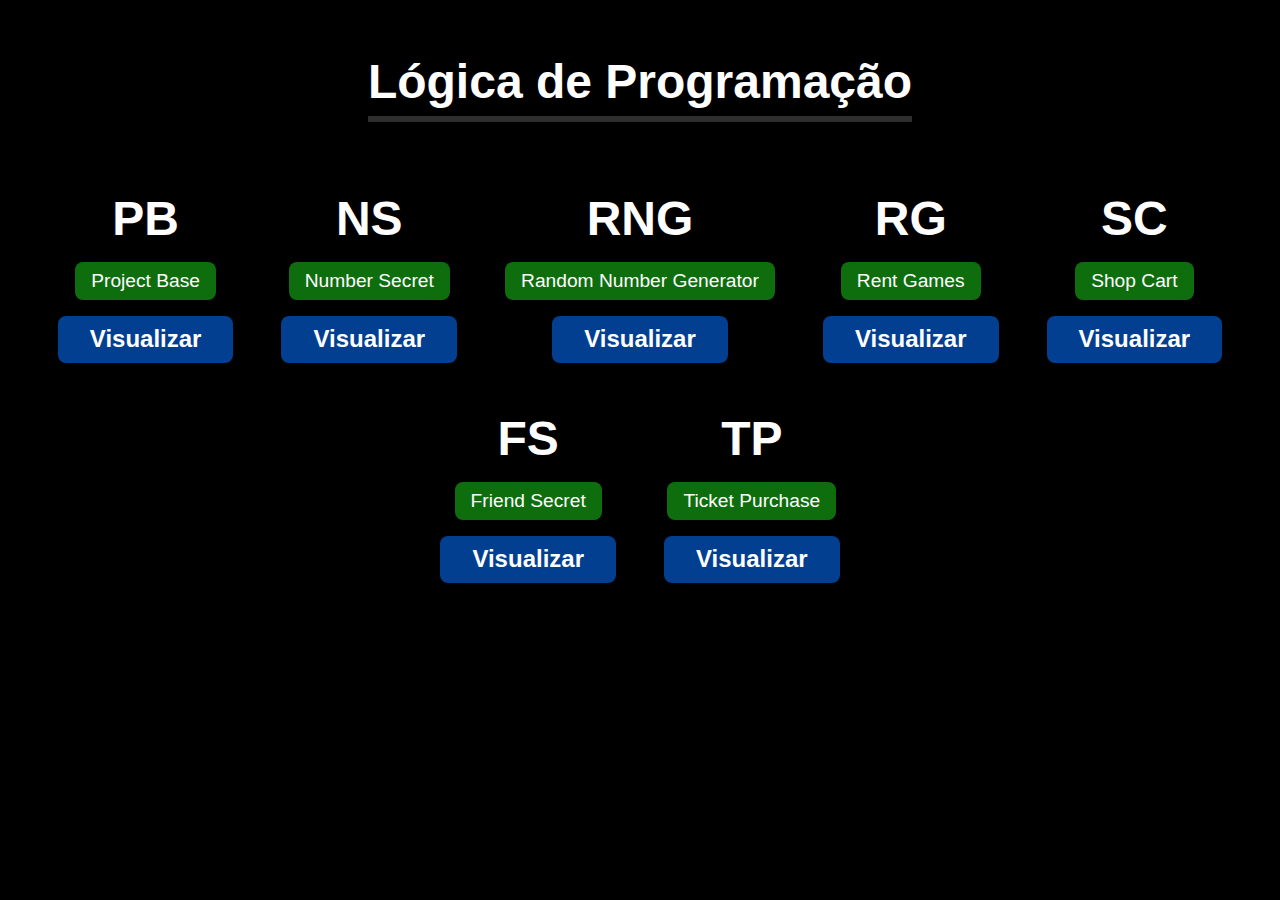
<file: index.html>
<!doctype html>
<html lang="pt-br">
<head>
    <meta charset="UTF-8">
    <meta name="viewport"
          content="width=device-width, user-scalable=no, initial-scale=1.0, maximum-scale=1.0, minimum-scale=1.0">
    <meta http-equiv="X-UA-Compatible" content="ie=edge">
    <title>Desafios de Lógica | Página Inicial</title>
    <link rel="shortcut icon" href="https://i.ibb.co/Z6xHL1hb/imagem-ponto-interrogacao.png" type="image/x-icon">
    <link rel="stylesheet" href="project-base/css/style.css">
    <style>
        .container__section {
            width: 100%;
        }

        .container__title-border {
            border-bottom: 0.4rem solid #2e2e2e;
            padding: 0.4rem 0;
        }

        #element-show-project {
            gap: 3rem;
            padding: 2rem 0;
        }
    </style>
</head>
<body>
    <main class="container model__horizontal model__center">
        <section class="container__section model__vertical model__center">
            <h1 class="container__title container__title-border">Lógica de Programação</h1>

            <div class="model__horizontal model__center model__break" id="element-show-project"></div>
        </section>
    </main>

    <script src="script.js" defer></script>
</body>
</html>
</file>
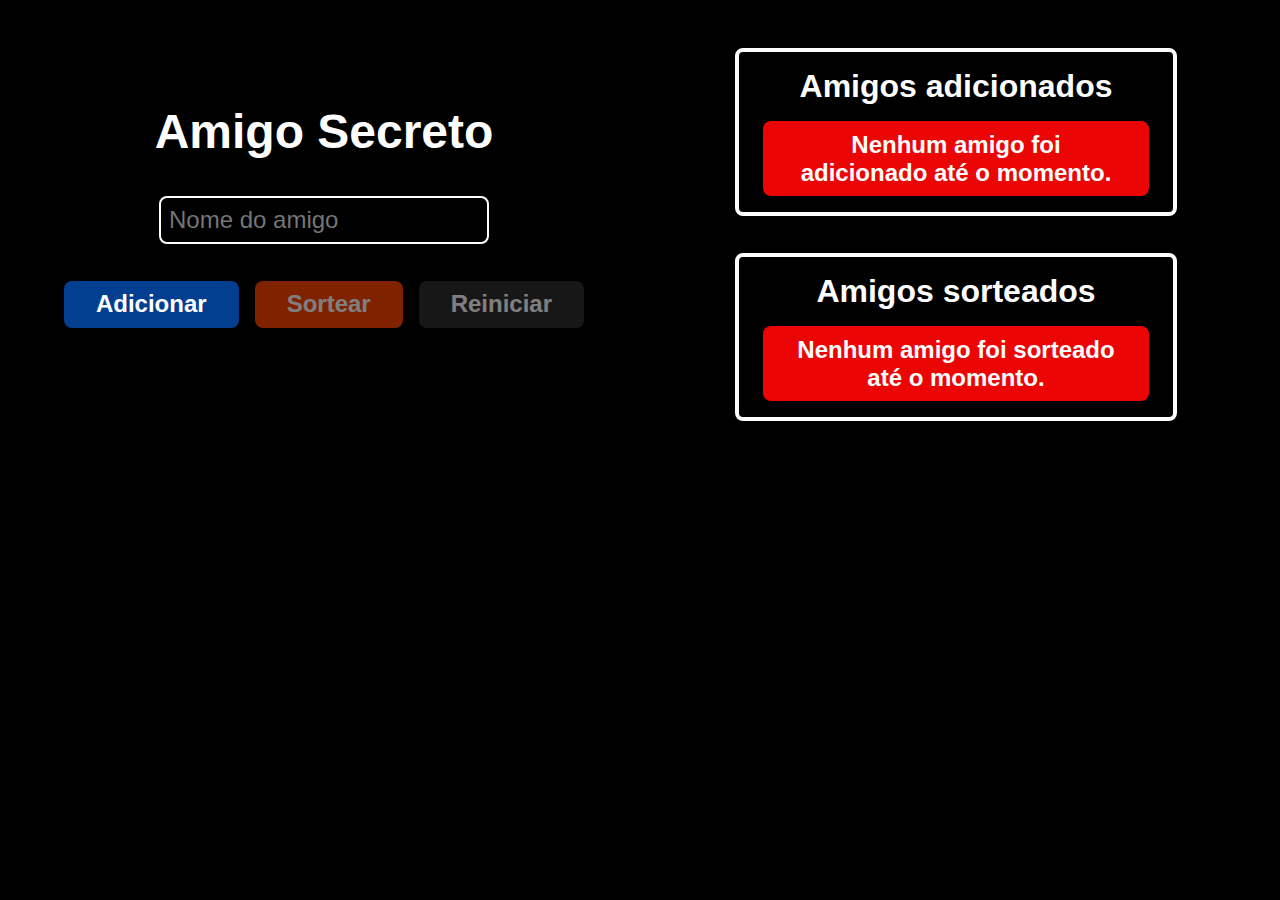
<file: friend-secret/index.html>
<!doctype html>
<html lang="pt-br">
<head>
    <meta charset="UTF-8">
    <meta name="viewport"
          content="width=device-width, user-scalable=no, initial-scale=1.0, maximum-scale=1.0, minimum-scale=1.0">
    <meta http-equiv="X-UA-Compatible" content="ie=edge">
    <title>Desafios de Lógica | Amigo Secreto</title>
    <link rel="shortcut icon" href="https://i.ibb.co/Z6xHL1hb/imagem-ponto-interrogacao.png" type="image/x-icon">
    <link rel="stylesheet" href="../project-base/css/style.css">
    <style>
        .friend__message .container__message-danger {
            animation: none;
        }

        .friend-secret .model__box {
            width: 80%;
        }

        @media screen and (max-width: 1024px) {
            .friend-secret .model__box {
                width: 100%;
            }
        }
    </style>
</head>
<body>
    <main class="friend-secret container model__horizontal model__center">
        <section class="container__section model__vertical model__center">
            <h1 class="container__title">Amigo Secreto</h1>

            <div class="container__group">
                <div class="container__layer">
                    <input type="text" id="name-friend" name="name-friend" placeholder="Nome do amigo" class="container__input"/>
                </div>
            </div>

            <div class="container__buttons model__horizontal model__center model__break">
                <button onclick="addFriendSecret()" id="button-add" class="container__button container__button-blue">Adicionar</button>
                <button onclick="drawSecretFriend()" id="button-draw" class="container__button container__button-orange" disabled>Sortear</button>
                <button onclick="restartGame()" id="button-restart" class="container__button container__button-gray" disabled>Reiniciar</button>
            </div>

            <div class="container__messages model__vertical model__center" id="element-message-alert"></div>
        </section>

        <section class="container__section model__vertical model__center">
            <div class="model__box model__vertical">
                <h2 class="container__subtitle">Amigos adicionados</h2>

                <div title="adicionado" class="friend__message model__vertical" id="element-add-friend"></div>
            </div>

            <div class="model__box model__vertical">
                <h2 class="container__subtitle">Amigos sorteados</h2>

                <div title="sorteado" class="friend__message model__vertical" id="element-draw-friend"></div>
            </div>
        </section>
    </main>

    <script src="script.js" defer></script>
</body>
</html>
</file>
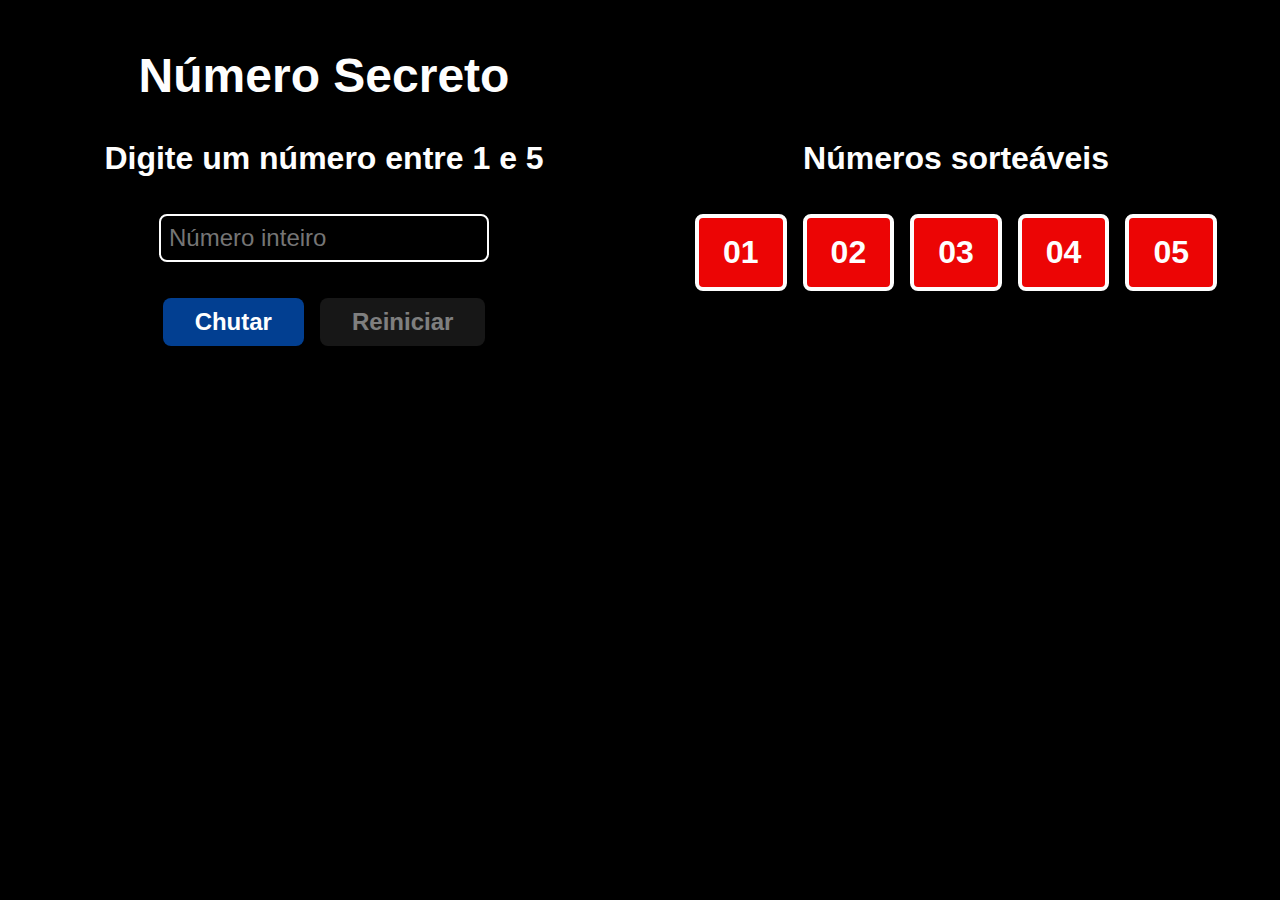
<file: number-secret/index.html>
<!doctype html>
<html lang="pt-br">
<head>
    <meta charset="UTF-8">
    <meta name="viewport"
          content="width=device-width, user-scalable=no, initial-scale=1.0, maximum-scale=1.0, minimum-scale=1.0">
    <meta http-equiv="X-UA-Compatible" content="ie=edge">
    <title>Desafios de Lógica | Número Secreto</title>
    <link rel="shortcut icon" href="https://i.ibb.co/Z6xHL1hb/imagem-ponto-interrogacao.png" type="image/x-icon">
    <link rel="stylesheet" href="../project-base/css/style.css">
</head>
<body>
    <main class="container model__horizontal model__center">
        <section class="container__section model__vertical model__center">
            <h1 class="container__title">Número Secreto</h1>
            <h2 class="container__subtitle">Digite um número entre 1 e 10</h2>

            <div class="container__group model__vertical">
                <div class="container__layer">
                    <input type="number" id="number-kick" name="number-kick" placeholder="Número inteiro" class="container__input"/>
                </div>
            </div>

            <div class="container__buttons model__horizontal model__center model__break">
                <button onclick="kickNumberSecret()" id="button-kick" class="container__button container__button-blue">Chutar</button>
                <button onclick="restartGame()" id="button-restart" class="container__button container__button-gray" disabled>Reiniciar</button>
            </div>

            <div class="container__messages model__vertical model__center" id="element-message-alert"></div>
        </section>

        <section class="container__section model__vertical model__center">
            <h2 class="container__subtitle">Números sorteáveis</h2>

            <ul class="model__horizontal model__center model__break" id="element-possible-number"></ul>
        </section>
    </main>

    <script src="script.js" defer></script>
</body>
</html>
</file>
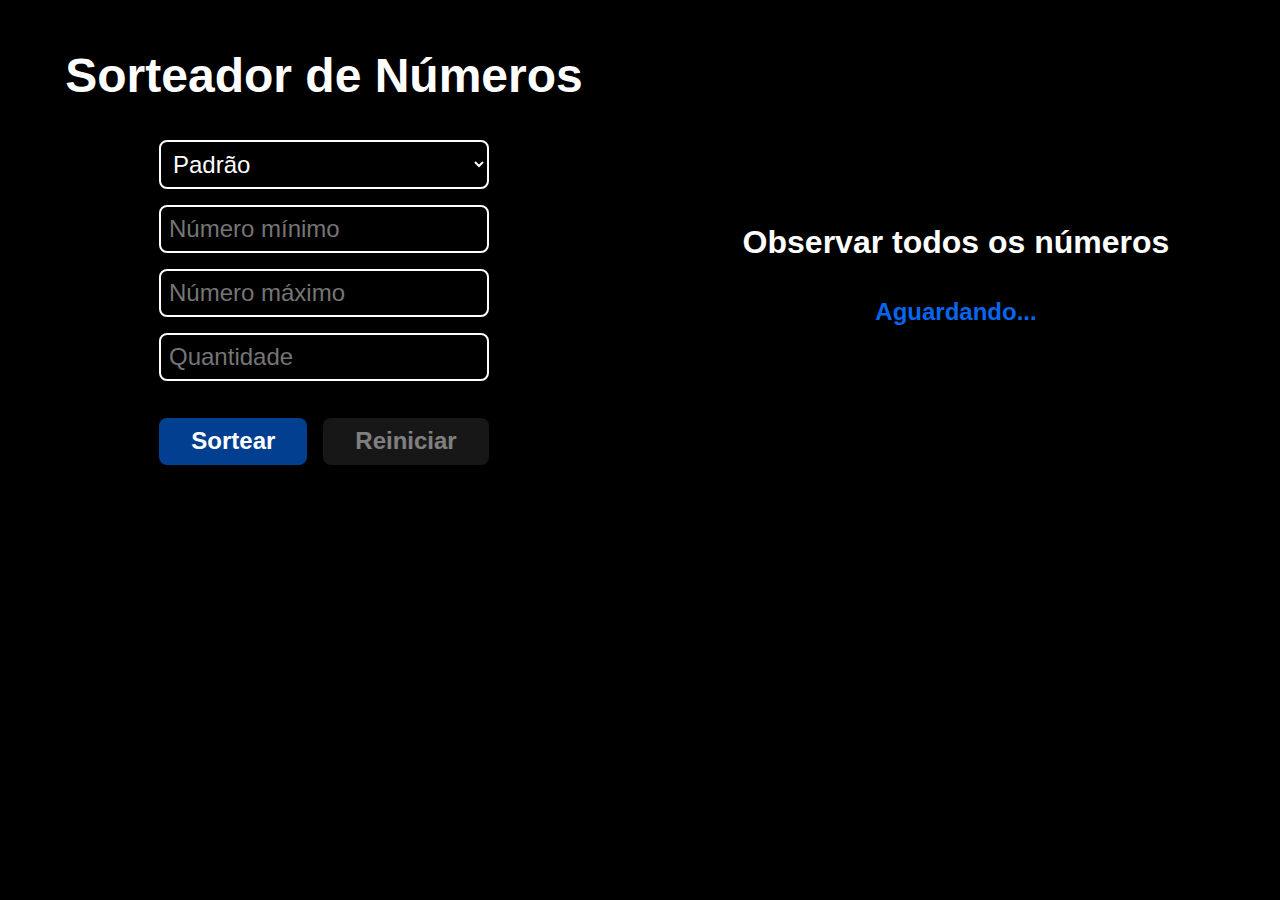
<file: random-number-generator/index.html>
<!doctype html>
<html lang="pt-br">
<head>
    <meta charset="UTF-8">
    <meta name="viewport"
          content="width=device-width, user-scalable=no, initial-scale=1.0, maximum-scale=1.0, minimum-scale=1.0">
    <meta http-equiv="X-UA-Compatible" content="ie=edge">
    <title>Desafios de Lógica | Sorteador de números</title>
    <link rel="shortcut icon" href="https://i.ibb.co/Z6xHL1hb/imagem-ponto-interrogacao.png" type="image/x-icon">
    <link rel="stylesheet" href="../project-base/css/style.css">
</head>
<body>
    <main class="container model__horizontal model__center">
        <section class="container__section model__vertical model__center">
            <h1 class="container__title">Sorteador de Números</h1>

            <div class="container__group model__vertical">
                <div class="container__layer">
                    <select id="type-default" name="type-default" class="container__input">
                        <option value="1">Padrão</option>
                        <option value="2">Pares</option>
                        <option value="3">Ímpares</option>
                    </select>
                </div>

                <div class="container__layer">
                    <input type="number" id="number-min" name="number-max" placeholder="Número mínimo" class="container__input"/>
                </div>

                <div class="container__layer">
                    <input type="number" id="number-max" name="number-max" placeholder="Número máximo" class="container__input"/>
                </div>

                <div class="container__layer">
                    <input type="number" id="number-quantity" name="number-quantity" placeholder="Quantidade" class="container__input"/>
                </div>
            </div>

            <div class="container__buttons model__horizontal model__center model__break">
                <button onclick="drawNumber()" id="button-draw-number" class="container__button container__button-blue">Sortear</button>
                <button onclick="restartGame()" id="button-restart" class="container__button container__button-gray" disabled>Reiniciar</button>
            </div>

            <div class="container__messages model__vertical model__center" id="element-message-alert"></div>
        </section>

        <section class="container__section model__vertical model__center">
            <h2 class="container__subtitle">Observar todos os números</h2>

            <ul class="model__horizontal model__center model__break" id="element-all-numbers"></ul>
        </section>
    </main>

    <script src="script.js" defer></script>
</body>
</html>
</file>
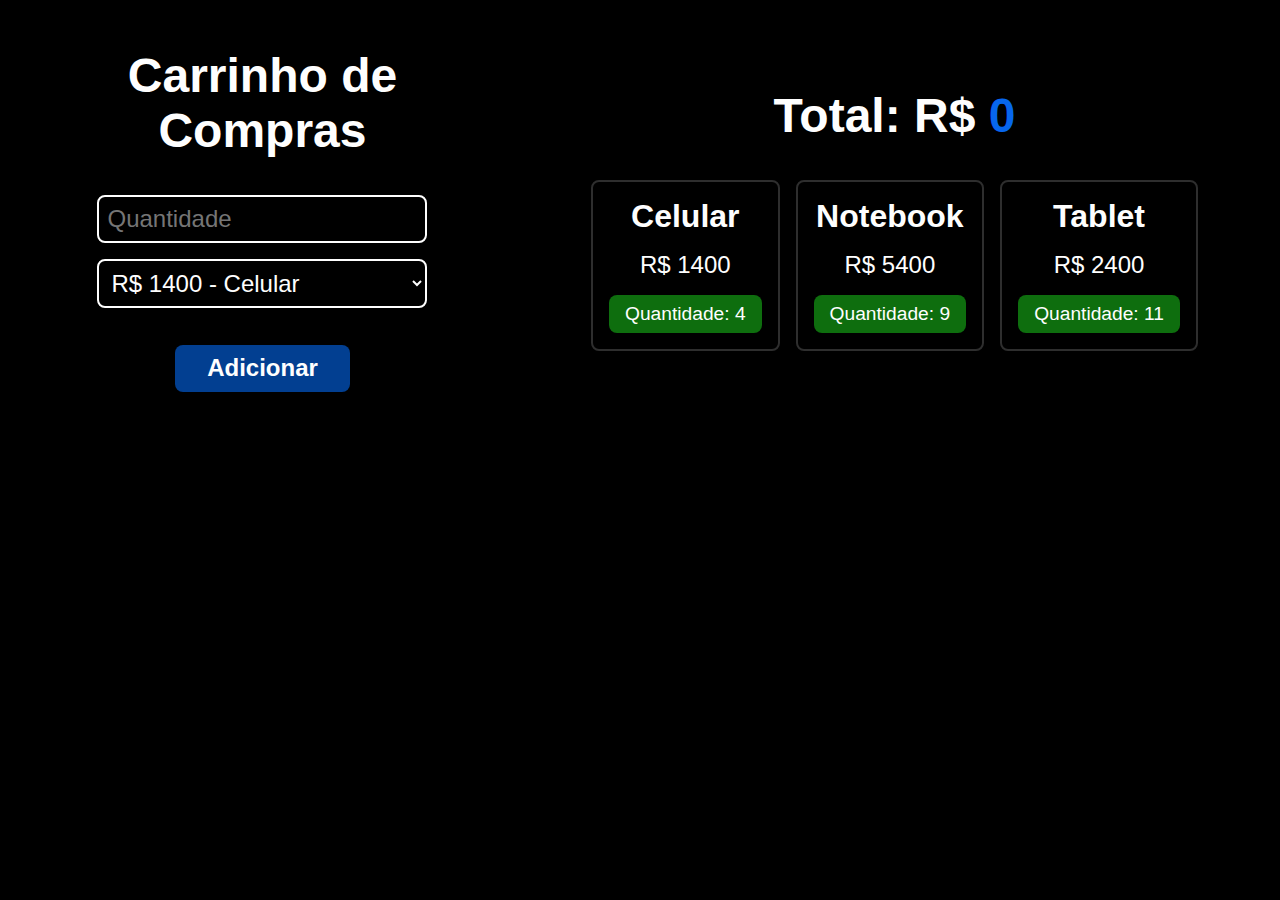
<file: shop-cart/index.html>
<!doctype html>
<html lang="pt-br">
<head>
    <meta charset="UTF-8">
    <meta name="viewport"
          content="width=device-width, user-scalable=no, initial-scale=1.0, maximum-scale=1.0, minimum-scale=1.0">
    <meta http-equiv="X-UA-Compatible" content="ie=edge">
    <title>Desafios de Lógica | Carrinho de Compras</title>
    <link rel="shortcut icon" href="https://i.ibb.co/Z6xHL1hb/imagem-ponto-interrogacao.png" type="image/x-icon">
    <link rel="stylesheet" href="../project-base/css/style.css">
    <style>
        .container .container__section:nth-child(1) {
            width: 40%;
        }

        .container .container__section:nth-child(2) {
            width: 60%;
        }

        .container__product .container__layer {
            border: 2px solid #2e2e2e;
            border-radius: 0.5rem;
            padding: 1rem;
        }

        .model__box {
            border: 0.4rem solid #0766ed;
        }

        @media screen and (max-width: 1024px) {
            .container .container__section:nth-child(1),
            .container .container__section:nth-child(2) {
                width: 100%;
            }
        }
    </style>
</head>
<body>
    <main class="container model__horizontal model__center">
        <section class="container__section model__vertical model__center">
            <h1 class="container__title">Carrinho de Compras</h1>

            <div class="container__group model__vertical">
                <div class="container__layer">
                    <input type="number" id="amount" name="amount" placeholder="Quantidade" class="container__input"/>
                </div>

                <div class="container__layer">
                    <select id="product" name="product" class="container__input"></select>
                </div>
            </div>

            <div class="container__buttons model__horizontal model__center model__break">
                <button onclick="addProductShoppingCart()" id="button-add" class="container__button container__button-blue">Adicionar</button>
            </div>

            <div class="container__messages model__vertical model__center" id="element-message-alert"></div>
        </section>

        <section class="container__section model__vertical model__center">
            <h2 class="container__title">
                Total:
                R$ <span class="container__emphasis" id="element-total-price">0</span>
            </h2>

            <div class="container__product model__horizontal model__center model__break" id="element-product-available"></div>
            <div class="model__horizontal model__center model__break" id="element-product-add"></div>
        </section>
    </main>

    <script src="script.js" defer></script>
</body>
</html>
</file>
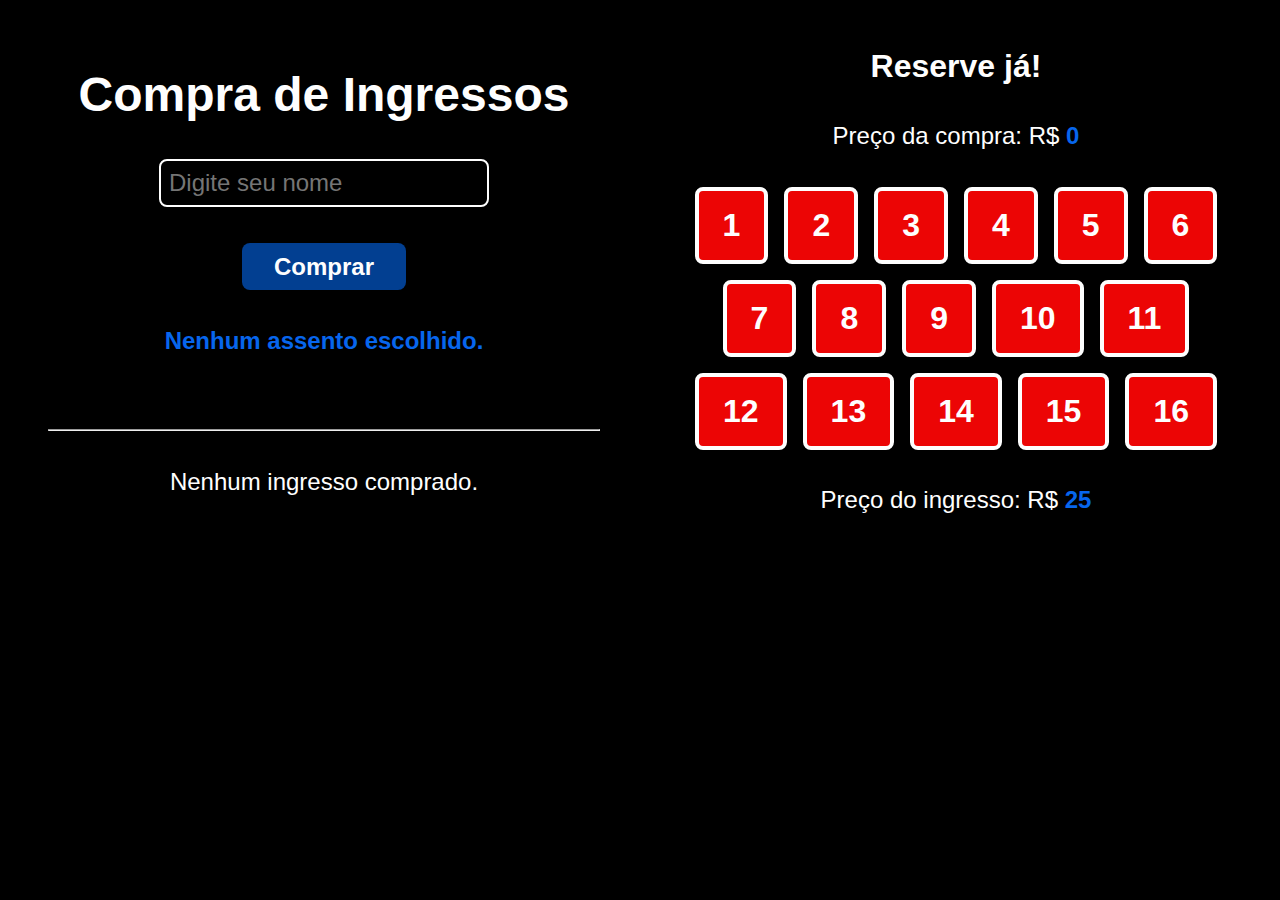
<file: ticket-purchase/index.html>
<!doctype html>
<html lang="pt-br">
<head>
    <meta charset="UTF-8">
    <meta name="viewport"
          content="width=device-width, user-scalable=no, initial-scale=1.0, maximum-scale=1.0, minimum-scale=1.0">
    <meta http-equiv="X-UA-Compatible" content="ie=edge">
    <title>Desafios de Lógica | Compra de Ingressos</title>
    <link rel="shortcut icon" href="https://i.ibb.co/Z6xHL1hb/imagem-ponto-interrogacao.png" type="image/x-icon">
    <link rel="stylesheet" href="../project-base/css/style.css">
    <style>
        .model__box {
            cursor: pointer;
        }

        .container__text-border {
            border-bottom: 0.2rem solid #2e2e2e;
            padding: 0.5rem 0;
        }

        #element-available-seats .model__background-gray {
            cursor: not-allowed;
        }

        hr {
            width: 100%;
        }
    </style>
</head>
<body>
    <main class="container model__horizontal model__center">
        <section class="container__section model__vertical model__center">
            <h1 class="container__title">Compra de Ingressos</h1>

            <div class="container__group">
                <input type="text" id="name-user" name="name-user" placeholder="Digite seu nome" class="container__input"/>
            </div>

            <div class="container__buttons model__horizontal model__center">
                <button onclick="finishReserve()" id="button-add" class="container__button container__button-blue">Comprar</button>
            </div>

            <p class="container__text">
                <span class="container__emphasis" id="element-show-number-chosen">Nenhum assento escolhido.</span>
            </p>

            <div class="container__messages model__vertical model__center" id="element-message-alert"></div>

            <hr/>
            <div class="model__vertical model__center" id="element-ticket-add">
                <p class="container__text">Nenhum ingresso comprado.</p>
            </div>
        </section>

        <section class="container__section model__vertical model__center">
            <h2 class="container__subtitle">Reserve já!</h2>
            <p class="container__text">
                Preço da compra:
                R$ <span class="container__emphasis" id="element-price-buy">0</span>
            </p>

            <ul class="model__horizontal model__center model__break" id="element-available-seats"></ul>

            <p class="container__text">
                Preço do ingresso:
                R$ <span class="container__emphasis" id="element-price-ticket">0</span>
            </p>
        </section>
    </main>

    <script src="script.js" defer></script>
</body>
</html>
</file>
<file: project-base/css/style.css>
@import url('model.css');

* {
    padding: 0;
    margin: 0;
    box-sizing: border-box;
}

body {
    background: #000000;
    color: #fefefe;
    font-family: 'Arial', sans-serif;
}

a {
    text-decoration: none;
}

ul {
    list-style: none;
}

.container {
    justify-content: space-around;
    padding: 1rem;
}

.container__section {
    gap: 2.3rem;
    padding: 2rem;
    width: 50%;
}

.container__title {
    font-size: 3rem;
    font-weight: 700;
}

.container__subtitle {
    font-size: 2rem;
    font-weight: 600;
}

.container__text {
    font-size: 1.5rem;
    font-weight: 400;
}

.container__input {
    background: #000000;
    color: #fefefe;
    border: 2px solid #fefefe;
    border-radius: 0.5rem;
    font-size: 1.5rem;
    padding: 0.5rem;
    outline: none;
    width: 100%;
}

.container__button {
    border: none;
    border-radius: 0.5rem;
    color: #fefefe;
    cursor: pointer;
    font-size: 1.5rem;
    font-weight: bold;
    padding: 0.6rem 2rem;
}

.container__button:disabled {
    cursor: not-allowed;
    opacity: 0.5;
}

.container__button-blue {
    background: #023f91;
}

.container__button-gray {
    background: #2e2e2e;
}

.container__button-orange {
    background: #FF4500FF;
}

.container__messages {
    gap: 2rem;
}

.container__message {
    border-radius: 0.5rem;
    font-size: 1.5rem;
    font-weight: bold;
    padding: 0.6rem 2rem;
}

.container__message-danger {
    background: #ec0505;
    animation-name: animationShowMessageError;
    animation-duration: 1s;
}

.container__message-success {
    background: #0e6e0e;
}

.container__emphasis {
    color: #0766ed;
    font-weight: bold;
}

.container__image {
    border: 0.4rem solid #023f91;
}

.container__image-opacity {
    cursor: not-allowed;
    opacity: 0.5;
}

.container__tag {
    border-radius: 0.5rem;
    font-size: 1.2rem;
    padding: 0.5rem 1rem;
}

@keyframes animationShowMessageError {
    to {
        width: 600px;
    }

    from {
        width: 400px;
    }
}

@media screen and (max-width: 1024px) {
    .container {
        flex-wrap: wrap;
    }

    .container__section {
        border-bottom: 0.4rem solid #2e2e2e;
        padding: 2rem 0;
        width: 100%;
    }
}
</file>
